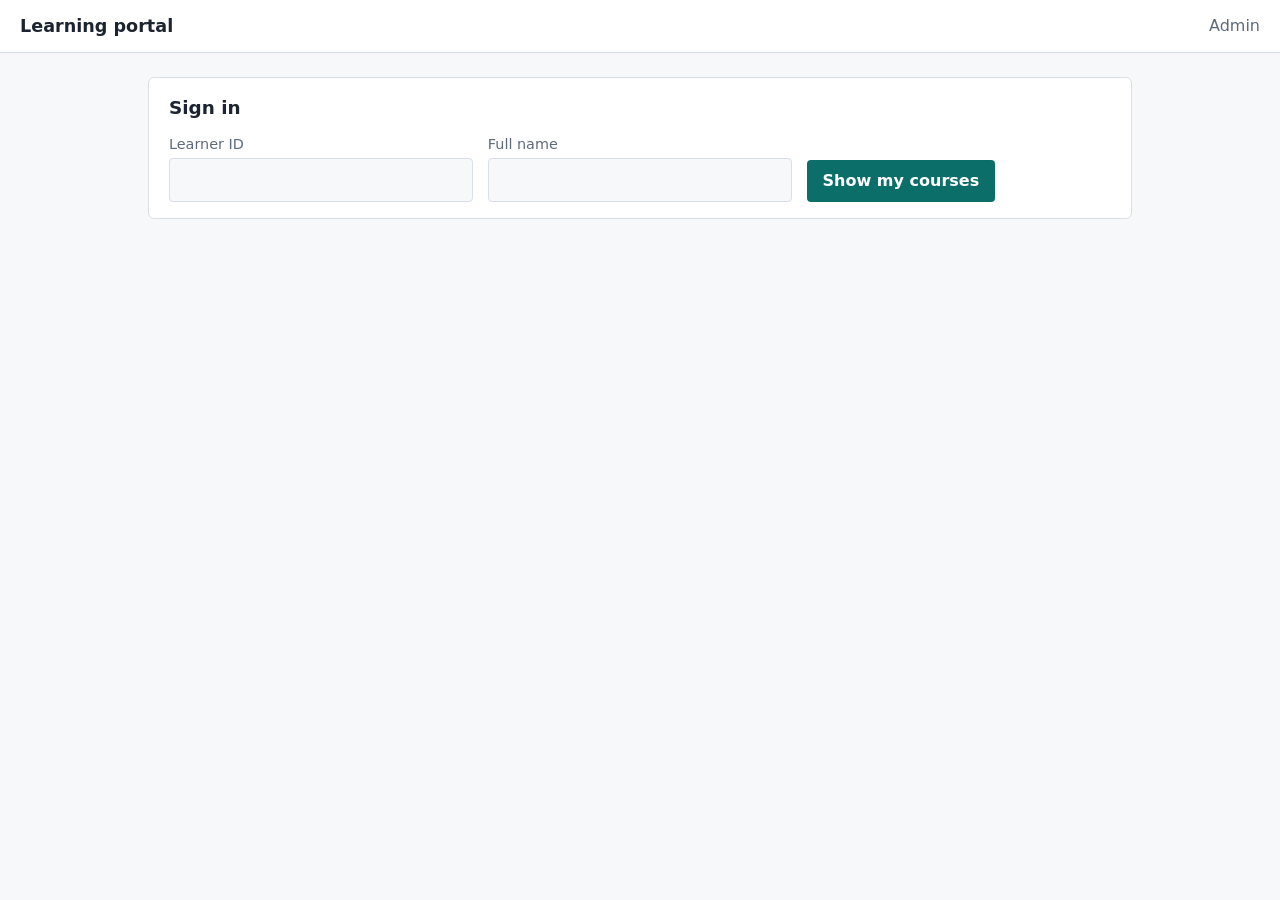
<file: index.html>
<!doctype html>
<html lang="en">
<head>
<meta charset="utf-8">
<meta name="viewport" content="width=device-width, initial-scale=1">
<title>My courses</title>
<link rel="stylesheet" href="css/style.css">
</head>
<body>
<header class="bar">
  <h1>Learning portal</h1>
  <nav><a href="admin.html">Admin</a></nav>
</header>
<main>
  <section id="login" class="panel" hidden>
    <h2 style="margin-top:0">Sign in</h2>
    <form id="loginForm" class="row">
      <div><label for="uid">Learner ID</label><input id="uid" required maxlength="64" autocomplete="username"></div>
      <div><label for="uname">Full name</label><input id="uname" required maxlength="120" autocomplete="name"></div>
      <div><button type="submit">Show my courses</button></div>
    </form>
  </section>

  <section id="app" hidden>
    <div class="toolbar">
      <div><strong id="who"></strong><div class="muted" id="whoId"></div></div>
      <button class="ghost" id="logout" type="button">Switch learner</button>
    </div>
    <h2 style="margin-top:0">Available courses</h2>
    <p class="msg" id="msg"></p>
    <ul class="courses" id="list"></ul>
  </section>
</main>

<script src="js/config.js"></script>
<script src="js/api.js"></script>
<script>
const $ = id => document.getElementById(id);

function showLogin() { $('login').hidden = false; $('app').hidden = true; }

$('loginForm').addEventListener('submit', e => {
  e.preventDefault();
  localStorage.setItem('lms_user', JSON.stringify({ id: $('uid').value.trim(), name: $('uname').value.trim() }));
  load();
});
$('logout').addEventListener('click', () => { localStorage.removeItem('lms_user'); showLogin(); });

async function load() {
  const user = getUser();
  if (!user) return showLogin();
  $('login').hidden = true; $('app').hidden = false;
  $('who').textContent = user.name; $('whoId').textContent = 'ID: ' + user.id;
  $('msg').className = 'msg'; $('msg').textContent = 'Loading courses…';
  try {
    const [courses, mine] = await Promise.all([
      apiGet({ action: 'courses' }),
      apiGet({ action: 'myTracking', userId: user.id })
    ]);
    const byCourse = Object.fromEntries(mine.map(t => [t.CourseID, t]));
    $('msg').textContent = courses.length ? '' : 'No courses have been added yet.';
    $('list').innerHTML = courses.map(c => {
      const t = byCourse[c.CourseID];
      const status = t ? String(t.Status || 'incomplete') : 'not started';
      const score = t && t.Score !== '' ? ` · score ${esc(t.Score)}` : '';
      const label = t ? (status === 'passed' || status === 'completed' ? 'Review' : 'Resume') : 'Launch';
      return `<li class="panel">
        <div><h3>${esc(c.Name)}</h3>
        <span class="badge ${esc(status)}">${esc(status)}</span><span class="muted">${score}</span></div>
        <a class="btn" href="player.html?course=${encodeURIComponent(c.CourseID)}">${label}</a>
      </li>`;
    }).join('');
  } catch (err) {
    $('msg').className = 'msg err';
    $('msg').textContent = 'Could not load courses: ' + err.message;
  }
}
load();
</script>
</body>
</html>
</file>
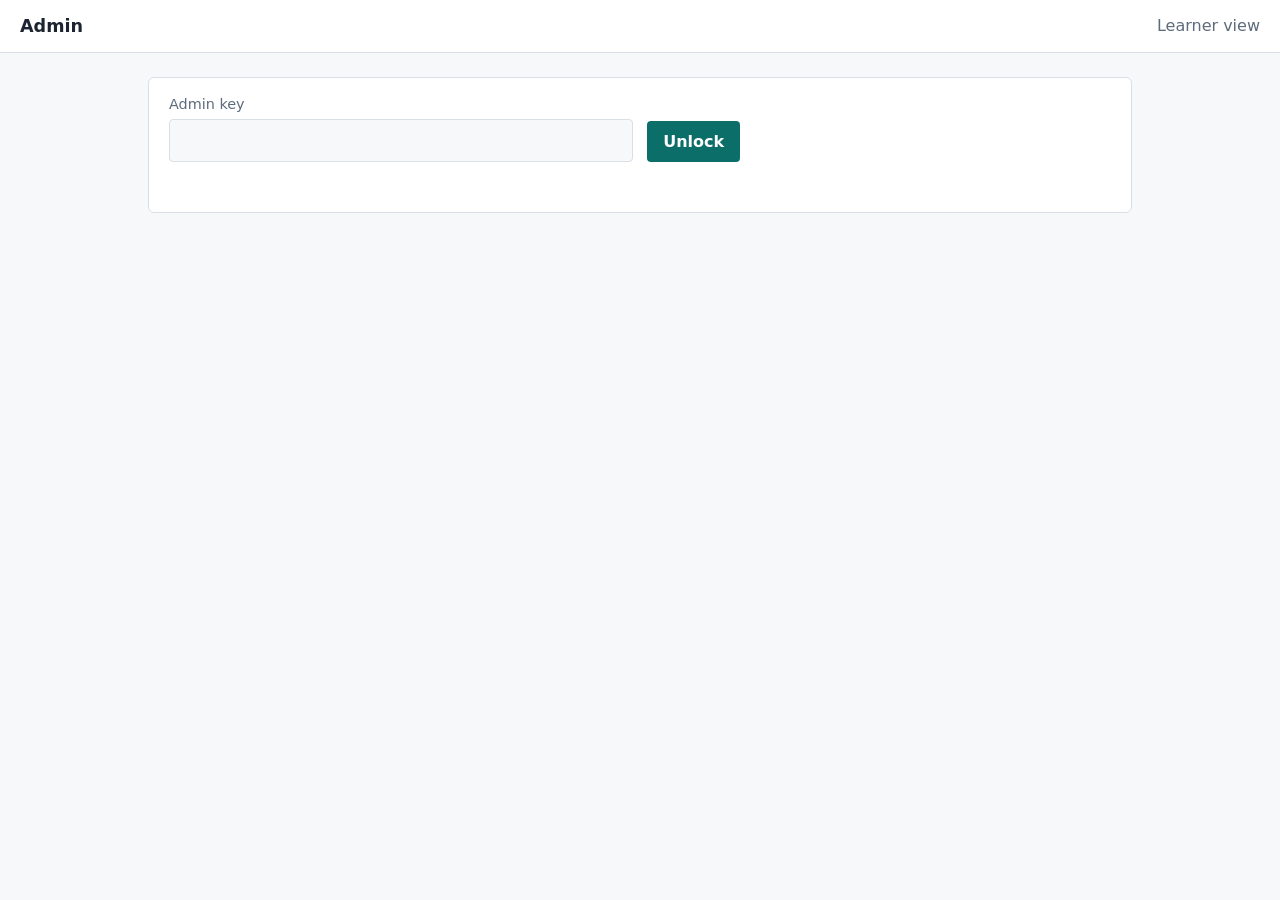
<file: admin.html>
<!doctype html>
<html lang="en">
<head>
<meta charset="utf-8">
<meta name="viewport" content="width=device-width, initial-scale=1">
<title>Admin</title>
<link rel="stylesheet" href="css/style.css">
</head>
<body>
<header class="bar">
  <h1>Admin</h1>
  <nav><a href="index.html">Learner view</a></nav>
</header>
<main>
  <section class="panel">
    <form id="keyForm" class="row">
      <div><label for="key">Admin key</label><input id="key" type="password" required autocomplete="current-password"></div>
      <div><button type="submit">Unlock</button></div>
    </form>
    <p class="msg" id="keyMsg"></p>
  </section>

  <div id="admin" hidden>
    <h2>Register a course</h2>
    <p class="muted">Push the unzipped SCORM package to the repo first, then register it here.</p>
    <form id="courseForm" class="panel row">
      <div><label for="cname">Course name</label><input id="cname" required maxlength="160"></div>
      <div><label for="cfolder">Folder path in repo</label><input id="cfolder" required placeholder="courses/course1"></div>
      <div><label for="clauncher">Launch file</label><input id="clauncher" value="story.html" placeholder="story.html"></div>
      <div><button type="submit">Add course</button></div>
    </form>
    <p class="msg" id="courseMsg"></p>

    <h2>Courses</h2>
    <div class="table-wrap"><table>
      <thead><tr><th>Name</th><th>Folder</th><th>Launch file</th><th>ID</th><th></th></tr></thead>
      <tbody id="courseRows"></tbody>
    </table></div>

    <h2>Learner activity</h2>
    <div class="toolbar">
      <div><label for="filter">Filter</label><input id="filter" placeholder="Name, ID, course or status"></div>
      <button class="ghost" id="refresh" type="button">Refresh</button>
      <button class="ghost" id="csv" type="button">Download CSV</button>
    </div>
    <div class="table-wrap"><table>
      <thead><tr><th>Learner</th><th>ID</th><th>Course</th><th>Status</th><th>Score</th><th>Session time</th><th>Last activity</th></tr></thead>
      <tbody id="rows"></tbody>
    </table></div>
    <p class="msg" id="trackMsg"></p>
  </div>
</main>

<script src="js/config.js"></script>
<script src="js/api.js"></script>
<script>
const $ = id => document.getElementById(id);
let adminKey = sessionStorage.getItem('lms_admin_key') || '';
let tracking = [];

async function unlock(key) {
  $('keyMsg').className = 'msg'; $('keyMsg').textContent = 'Checking…';
  try {
    tracking = (await apiPost({ action: 'adminTracking', adminKey: key })).data;
    adminKey = key; sessionStorage.setItem('lms_admin_key', key);
    $('admin').hidden = false; $('keyMsg').textContent = '';
    renderTracking(); loadCourses();
  } catch (err) {
    $('admin').hidden = true;
    $('keyMsg').className = 'msg err'; $('keyMsg').textContent = err.message;
  }
}
$('keyForm').addEventListener('submit', e => { e.preventDefault(); unlock($('key').value); });
if (adminKey) unlock(adminKey);

async function loadCourses() {
  const courses = await apiGet({ action: 'courses' });
  $('courseRows').innerHTML = courses.map(c => `<tr>
    <td>${esc(c.Name)}</td><td>${esc(c.FolderPath)}</td><td>${esc(c.LaunchFile)}</td><td>${esc(c.CourseID)}</td>
    <td><button class="danger" data-del="${esc(c.CourseID)}">Delete</button></td></tr>`).join('')
    || '<tr><td colspan="5" class="muted">No courses yet.</td></tr>';
}

$('courseRows').addEventListener('click', async e => {
  const id = e.target.dataset.del;
  if (!id || !confirm('Delete this course from the list? Tracking rows are kept.')) return;
  try { await apiPost({ action: 'deleteCourse', adminKey, courseId: id }); loadCourses(); }
  catch (err) { $('courseMsg').className = 'msg err'; $('courseMsg').textContent = err.message; }
});

$('courseForm').addEventListener('submit', async e => {
  e.preventDefault();
  const m = $('courseMsg'); m.className = 'msg'; m.textContent = 'Saving…';
  try {
    await apiPost({ action: 'addCourse', adminKey, name: $('cname').value,
      folderPath: $('cfolder').value, launchFile: $('clauncher').value });
    m.className = 'msg ok'; m.textContent = 'Course added.';
    $('courseForm').reset(); $('clauncher').value = 'story.html'; loadCourses();
  } catch (err) { m.className = 'msg err'; m.textContent = err.message; }
});

function renderTracking() {
  const q = $('filter').value.toLowerCase();
  const rows = tracking.filter(t => !q || Object.values(t).join(' ').toLowerCase().includes(q))
    .sort((a, b) => String(b.LastUpdated).localeCompare(String(a.LastUpdated)));
  $('rows').innerHTML = rows.map(t => `<tr>
    <td>${esc(t.Name)}</td><td>${esc(t.UserID)}</td><td>${esc(t.Course)}</td>
    <td><span class="badge ${esc(t.Status)}">${esc(t.Status)}</span></td>
    <td>${esc(t.Score)}</td><td>${esc(t.SessionTime)}</td>
    <td>${t.LastUpdated ? esc(new Date(t.LastUpdated).toLocaleString()) : ''}</td></tr>`).join('');
  $('trackMsg').textContent = rows.length ? '' : 'No learner activity matches.';
}
$('filter').addEventListener('input', renderTracking);
$('refresh').addEventListener('click', () => unlock(adminKey));

$('csv').addEventListener('click', () => {
  const cols = ['Name', 'UserID', 'Course', 'Status', 'Score', 'SessionTime', 'TotalTime', 'FirstAccess', 'LastUpdated'];
  const cell = v => '"' + String(v ?? '').replace(/"/g, '""') + '"';
  const csv = [cols.join(',')].concat(tracking.map(t => cols.map(c => cell(t[c])).join(','))).join('\n');
  const a = document.createElement('a');
  a.href = URL.createObjectURL(new Blob([csv], { type: 'text/csv' }));
  a.download = 'tracking.csv'; a.click();
});
</script>
</body>
</html>
</file>
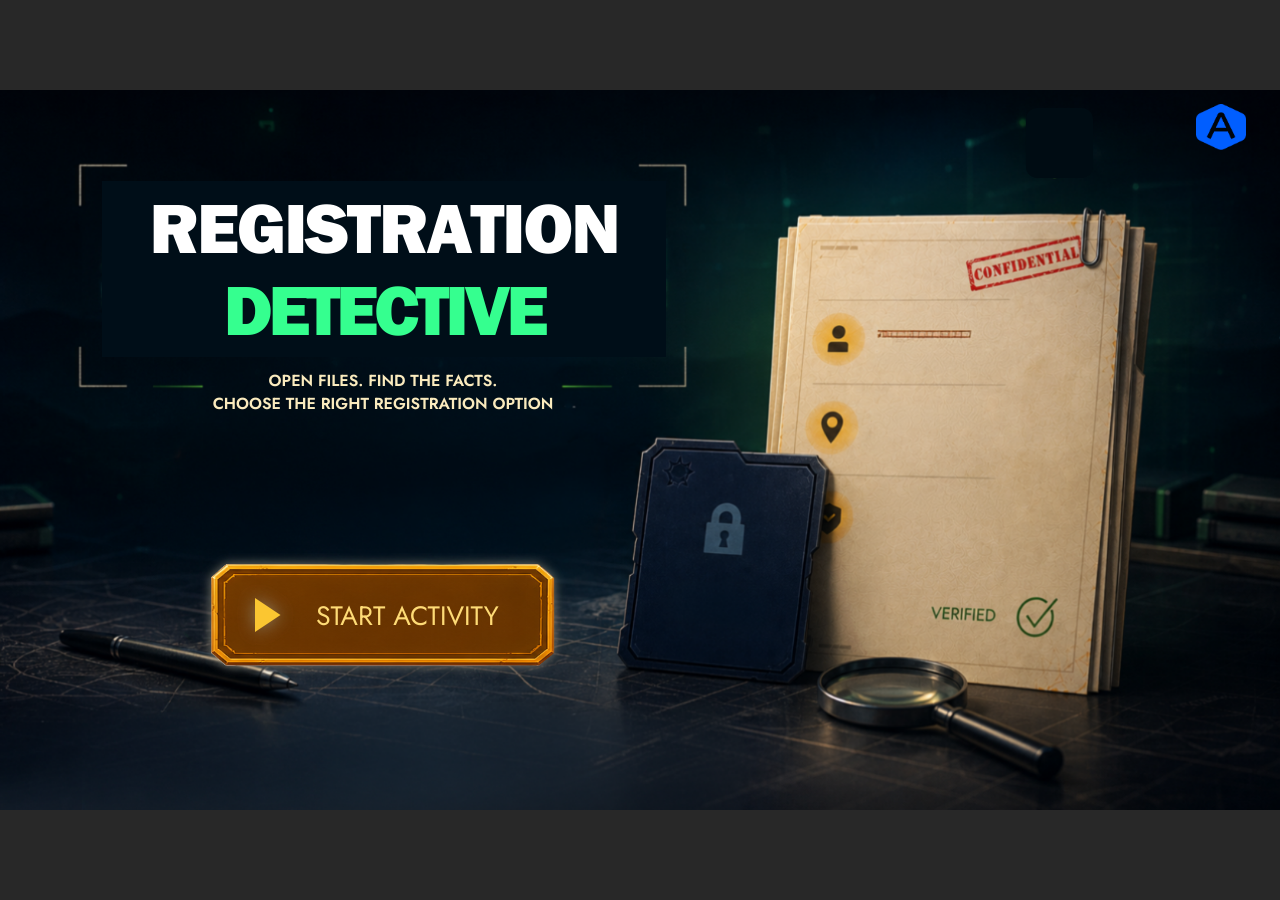
<file: courses/power/story.html>
﻿<!doctype html>
<html lang="en-US">
<head>
  <meta charset="utf-8">
  <!-- Created using Storyline 360 x64 - http://www.articulate.com  -->
  <!-- version: 3.127.38181.0 -->
  <title>Registration Game</title>
  <meta http-equiv="x-ua-compatible" content="IE=edge"/>
  <meta name="viewport" content="width=device-width,initial-scale=1,user-scalable=no,shrink-to-fit=no,minimal-ui"/>
  <meta name="apple-mobile-web-app-capable" content="yes"/>
  <style>
    html, body { height: 100%; padding: 0; margin: 0 }
    #app { height: 100%; width: 100%; }
  </style>

  <script>
    window.DS = {};
    window.globals = {
      DATA_PATH_BASE: '',
      HAS_FRAME: true,
      HAS_SLIDE: true,

      lmsPresent: false,
      tinCanPresent: false,
      cmi5Present: false,
      aoSupport: false,
      scale: 'Scaled',
      captureRc: false,
      browserSize: 'optimal',
      bgColor: '#282828',
      features: 'DropInBase,EngagePromiseUpgrade,JsInteractions,Localization,LocalizationImage,PlayerMemoryEnhancements,SlideLevelScale,SlidePromiseUpgrade,StartupPromiseUpgrade',
      themeName: 'unified',
      preloaderColor: '#FFFFFF',
      suppressAnalytics: false,
      productChannel: 'stable',
      publishSource: 'storyline',
      aid: 'auth0|5ce270ef3f04a40e1c423951',
      cid: 'bea83e0d-707a-46c9-b6b1-9f0d6c22c1bf',
      playerVersion: '3.127.38181.0',
      publishTimestamp: '2026-10-16T15:14:09.0366001Z',
      maxIosVideoElements: 10,
      connectionSettings: { message: 'You%20are%20offline.%20Trying%20to%20reconnect...', useDarkTheme: false, mode: 'disabled' },
      hasFeature: function(feature) {
        return this.features.split(',').includes(feature);
      },
      
      parseParams: function(qs) {
        if (window.globals.parsedParams != null) {
          return window.globals.parsedParams;
        }
        qs = (qs || window.location.search.substr(1)).split('+').join(' ');
        var params = {},
            tokens,
            re = /[?&]?([^=]+)=([^&]*)/g;

        while (tokens = re.exec(qs)) {
          params[decodeURIComponent(tokens[1]).trim()] =
            decodeURIComponent(tokens[2]).trim();
        }
        window.globals.parsedParams = params;
        return params;
      }

    };

    if (window.flagsUnderTest != null) {
      window.globals.features = window.flagsUnderTest.reduce((accum, feature) => {
        if (!accum.includes(feature)) {
          accum.push(feature);
        }
        return accum;
      }, window.globals.features.split(',')).join();
    }
  </script>
  <script>
    var isIe11 = ('ActiveXObject' in window || window.MSBlobBuilder != null)
      && window.msCrypto != null && !window.ActiveXObject;
    if (isIe11) {
      window.globals.unsupportedBrowser = true;
      document.write(atob('[base64]'));
    }
  </script>

  <script>
    if (window.globals.hasFeature('Localization')) {
      
      
    }
  </script>

  
  
  <script>window.THREE = { };</script>
  
</head>
<body style="background: #282828" class="cs-HTML theme-unified">
  <!-- 360 -->
  <script>!function(){var e,i=/iPhone/i,o=/iPod/i,n=/iPad/i,t=/\biOS-universal(?:.+)Mac\b/i,r=/\bAndroid(?:.+)Mobile\b/i,a=/Android/i,d=/(?:SD4930UR|\bSilk(?:.+)Mobile\b)/i,p=/Silk/i,l=/Windows Phone/i,u=/\bWindows(?:.+)ARM\b/i,b=/BlackBerry/i,s=/BB10/i,c=/Opera Mini/i,f=/\b(CriOS|Chrome)(?:.+)Mobile/i,h=/Mobile(?:.+)Firefox\b/i,v=function(e){return void 0!==e&&"MacIntel"===e.platform&&"number"==typeof e.maxTouchPoints&&e.maxTouchPoints>1&&"undefined"==typeof MSStream};e=function(e){var m={userAgent:"",platform:"",maxTouchPoints:0};e||"undefined"==typeof navigator?"string"==typeof e?m.userAgent=e:e&&e.userAgent&&(m={userAgent:e.userAgent,platform:e.platform,maxTouchPoints:e.maxTouchPoints||0}):m={userAgent:navigator.userAgent,platform:navigator.platform,maxTouchPoints:navigator.maxTouchPoints||0};var g=m.userAgent,y=g.split("[FBAN");void 0!==y[1]&&(g=y[0]),void 0!==(y=g.split("Twitter"))[1]&&(g=y[0]);var A=function(e){return function(i){return i.test(e)}}(g),w={apple:{phone:A(i)&&!A(l),ipod:A(o),tablet:!A(i)&&(A(n)||v(m))&&!A(l),universal:A(t),device:(A(i)||A(o)||A(n)||A(t)||v(m))&&!A(l)},amazon:{phone:A(d),tablet:!A(d)&&A(p),device:A(d)||A(p)},android:{phone:!A(l)&&A(d)||!A(l)&&A(r),tablet:!A(l)&&!A(d)&&!A(r)&&(A(p)||A(a)),device:!A(l)&&(A(d)||A(p)||A(r)||A(a))||A(/\bokhttp\b/i)},windows:{phone:A(l),tablet:A(u),device:A(l)||A(u)},other:{blackberry:A(b),blackberry10:A(s),opera:A(c),firefox:A(h),chrome:A(f),device:A(b)||A(s)||A(c)||A(h)||A(f)},any:!1,phone:!1,tablet:!1};return w.any=w.apple.device||w.android.device||w.windows.device||w.other.device,w.phone=w.apple.phone||w.android.phone||w.windows.phone,w.tablet=w.apple.tablet||w.android.tablet||w.windows.tablet,w}(),"object"==typeof exports&&"undefined"!=typeof module?module.exports=e:"function"==typeof define&&define.amd?define((function(){return e})):this.isMobile=e}();
    window.isMobile.apple.tablet = window.isMobile.apple.tablet ||
      (navigator.platform === 'MacIntel' && navigator.maxTouchPoints > 1);
    window.isMobile.apple.device = window.isMobile.apple.device || window.isMobile.apple.tablet;
    window.isMobile.tablet = window.isMobile.tablet || window.isMobile.apple.tablet;
    window.isMobile.any = window.isMobile.any || window.isMobile.apple.tablet;
  </script>

  <div id="focus-sink" tabindex="-1"></div>

  <div id="preso"></div>
  <script>
    (function() {

      var classTypes = [ 'desktop', 'mobile', 'phone', 'tablet' ];

      var addDeviceClasses = function(prefix, testObj) {
        var curr, i;
        for (i = 0; i < classTypes.length; i++) {
          curr = classTypes[i];
          if (testObj[curr]) {
            document.body.classList.add(prefix + curr);
          }
        }
      };

      var params = window.globals.parseParams(),
          isDevicePreview = params.devicepreview === '1',
          isPhoneOverride = params.deviceType === 'phone' || (isDevicePreview && params.phone == '1'),
          isTabletOverride = (params.deviceType === 'tablet' || isDevicePreview) && !isPhoneOverride,
          isMobileOverride = isPhoneOverride || isTabletOverride;

      var deviceView = {
        desktop: !window.isMobile.any && !isMobileOverride,
        mobile: window.isMobile.any || isMobileOverride,
        phone: isPhoneOverride || (window.isMobile.phone && !isTabletOverride),
        tablet: isTabletOverride || window.isMobile.tablet
      };

      window.globals.deviceView = deviceView;
      window.isMobile.desktop = !window.isMobile.any;
      window.isMobile.mobile = window.isMobile.any;

      addDeviceClasses('view-', deviceView);

    })();
  </script>
  
  <script src='story_content/triggers.js' type=text/javascript></script>
<script src='story_content/user.js' type=text/javascript></script>
  <div class="slide-loader"></div>

  <script>
    var doc = document, loader = doc.body.querySelector('.slide-loader'); [ 1, 2, 3 ].forEach(function(n) { var d = doc.createElement('div'); d.style.backgroundColor = window.globals.preloaderColor; d.classList.add('mobile-loader-dot'); d.classList.add('dot' + n); loader.appendChild(d); });
  </script>

  <div class="mobile-load-title-overlay" style="display: none">
    <div class="mobile-load-title">Registration Game</div>
  </div>

  <div class="mobile-chrome-warning"></div>

  
<style>
  .warn-connection-dialog {
    display: none;
    background: transparent;
    pointer-events: all;
    position: fixed;
    left: 0;
    top: 0;
    width: 100%;
    height: 100%;
    z-index: 999;
  }

  .warn-connection-content {
    pointer-events: all;
    border-radius: 4px;
    background: white;
    border: 1px solid #E7E7E7;
    color: #333333;
    box-shadow: 0 2px 4px rgba(0, 0, 0, 0.25);
    transition: all 150ms ease-out;
    position: absolute;
    white-space: nowrap;
  }

  .view-phone.is-landscape .warn-connection-content {
    left: 23px;
    bottom: 23px;
  }

  .view-tablet.is-landscape .warn-connection-content {
    left: 50%;
    top: 20px;
    transform: translateX(-50%);
  }

  .view-mobile.is-portrait .warn-connection-content {
    transform: translate(-50%, calc(-100% - 15px));
  }

  .warn-connection-content p {
    display: inline-block;
    margin: 0 8px 0 0;
    line-height: 33px;
    font-size: 11px;
  }

  .warn-connection-content svg {
    position: relative;
    vertical-align: middle;
    margin: 0 2px 2px 8px;
  }

  .view-desktop .warn-connection-content {
    left: 1.5em;
    bottom: 1.5em;
  }

  .view-desktop .warn-connection-content p {
    font-size: 1.1em;
  }

  .is-offline .warn-connection-dialog {
    display: block;
  }

  .is-offline .cs-panel * {
    pointer-events: none !important;
  }

  .is-offline .cs-panel {
    pointer-events: all !important;
  }

  .is-offline #nav-controls * {
    pointer-events: none !important;
  }

  .is-offline #nav-controls {
    pointer-events: all !important;
  }
</style>

<div class="warn-connection-dialog" role="alertdialog" aria-modal="true" tabindex="0" aria-labelledby="warn-connection-message">
  <div class="warn-connection-content">
    <svg width="17" height="15" viewBox="0 0 17 15" xmlns="http://www.w3.org/2000/svg">
      <path fill="#8F0000" stroke="white" d="M16.07,12.98 L15.88,12.23 L9.51,1.21 C8.97,0.26,7.6,0.26,7.06,1.21 L0.69,12.23 C0.15,13.16,0.81,14.36,1.91,14.36 H14.65 C15.47,14.36,16.05,13.7,16.07,12.98 Z"/>
      <path fill="white" stroke="white" d="M8.58,5.5 C8.35,5.28,8.5,5.35,8.21,5.32 C8.09,5.35,7.97,5.49,7.96,5.67 C7.97,5.79,7.98,5.92,7.98,6.04 L7.98,6.04 C7.99,6.17,8,6.31,8.01,6.43 L8.01,6.44 C8.03,6.92,8.06,7.41,8.09,7.9 L8.09,7.9 C8.12,8.39,8.14,8.88,8.17,9.37 C8.17,9.39,8.18,9.42,8.2,9.44 C8.23,9.46,8.25,9.47,8.28,9.47 C8.31,9.47,8.34,9.46,8.35,9.44 C8.37,9.43,8.38,9.4,8.39,9.35 L8.39,9.34 C8.39,9.24,8.4,9.15,8.4,9.05 L8.4,9.05 C8.41,8.96,8.41,8.86,8.42,8.75 C8.43,8.44,8.45,8.12,8.47,7.81 L8.47,7.81 C8.49,7.49,8.51,7.18,8.53,6.87 C8.55,6.46,8.56,6.05,8.59,5.64 L8.6,5.62 C8.6,5.57,8.59,5.53,8.58,5.5 L8.21,5.32 Z"/>
      <circle fill="white" stroke="white" cx="8.3" cy="11.35" r="0.3"/>
    </svg>
    <p id="warn-connection-message">You are offline. Trying to reconnect...</p>
  </div>
</div>

<script>
  (function() {
    window.DS.connection = {
      warningShown: false,
      assets: {},
      loadingAssetGroup: false,
      retryDelay: 500
    };

    var connectionSettings = window.globals.connectionSettings || {};

    var useConnectionMessages = window.AbortController != null &&
      window.location.protocol != 'file:' &&
      connectionSettings.mode === 'normal';

    window.DS.connection.useConnectionMessages = useConnectionMessages;

    var assetCount = 0;
    var checkLoadedId;


    if (useConnectionMessages && connectionSettings != null) {
      var contentEl = document.querySelector('.warn-connection-content');
      var messageEl = contentEl.querySelector('p');

      if (connectionSettings.useDarkTheme) {
        contentEl.style.borderColor = '#BABBBA';
        contentEl.style.backgroundColor = '#282828';
        contentEl.style.color = '#FFFFFF';
      }

      if (connectionSettings.message != null) {
        messageEl.textContent = window.decodeURIComponent(connectionSettings.message);
      }
    }

    function checkAssetsReady() {
      for (var i in DS.connection.assets) {
        if (!DS.connection.assets[i].success) {
          return false;
        }
      }
      return true;
    }

    function stopAssetGroup() {
      if (!useConnectionMessages) { return; }

      assetCount = 0;

      DS.connection.oldAssetGroup = DS.connection.assets;
      DS.connection.assets = {};
      DS.connection.loadingAssetGroup = false;
      clearInterval(checkLoadedId);
    }

    function startAssetGroup() {
      if (!useConnectionMessages) { return; }
      var ticks = 0;
      clearInterval(checkLoadedId);
      checkLoadedId = setInterval(function() {
        var loaded = 0;
        if (assetCount === 0 && loaded === 0) {
          clearInterval(checkLoadedId);
          return;
        }

        for (var i in DS.connection.assets) {
          if (DS.connection.assets[i].success) {
            loaded++;
          }
        }

        if (assetCount === loaded && checkAssetsReady()) {
          for (var i in DS.connection.assets) {
            if (DS.connection.assets[i].action) {
              DS.connection.assets[i].action();
            }
          }
          hideWarning();
          stopAssetGroup();
        }
      }, 100)
    }

    function requiredAsset(url, action, retry, type) {
      if (!useConnectionMessages) { return; }
      if (DS.connection.assets[url]) { return; }

      DS.connection.assets[url] = {
        success: false, action: action, retry: retry, type: type
      };
      assetCount = Object.keys(DS.connection.assets).length;
      if (!DS.connection.loadingAssetGroup) {
        startAssetGroup();
      }
      DS.connection.loadingAssetGroup = true;
    }

    function assetLoaded(url) {
      if (!useConnectionMessages) { return; }
      if (DS.connection.assets[url]) {
        DS.connection.assets[url].success = true;
      }
    }

    function assetFailed(url) {
      if (!useConnectionMessages) { return; }
      if (!DS.connection.assets[url]) {
        if (/\.js$/.test(url) && url.indexOf('transcripts') === -1) {
          setTimeout(function() {
            if (DS.connection.lastSlideLoaded != null) {
              DS.connection.lastSlideLoaded();
            }
          }, DS.connection.retryDelay);
        }
        return;
      }
      if (!DS.connection.warningShown) { showWarning(); }
      if (DS.connection.assets[url].retry) {
        setTimeout(function() {
          if (!DS.connection.assets[url].success) {
            DS.connection.assets[url].retry()
          }
        }, DS.connection.retryDelay);
      }
    }

    function hideWarning() {
      document.body.classList.remove('is-offline');
      DS.connection.warningShown = false;
      enableKeys();
    }
    DS.connection.hideWarning = hideWarning

    function showWarning(btn) {
      document.body.classList.add('is-offline')
      DS.connection.warningShown = true;
      updateWarningPosition();
      disableKeys();
    }

    function updateWarningPosition() {
      if (!DS.connection.warningShown) {
        return;
      }

      var isPortrait = document.body.classList.contains('is-portrait');
      var isMobile = document.body.classList.contains('view-mobile');
      var warningEl = document.querySelector('.warn-connection-content');

      if (isPortrait && isMobile) {
        var slide = document.querySelector('.primary-slide');
        var slideRect = slide != null
          ? slide.getBoundingClientRect()
          : { top: window.innerHeight, left: 0, width: window.innerWidth };

        warningEl.style.top = `${slideRect.top}px`
        warningEl.style.left = `${slideRect.left + slideRect.width / 2}px`
      } else {
        warningEl.style.top = null;
        warningEl.style.left = null;
      }

      window.requestAnimationFrame(updateWarningPosition);
    }

    function onDisableKeyDown(e) {
      e.preventDefault();
      e.stopImmediatePropagation();
    }

    function onDisableKeyUp(e) {
      e.preventDefault();
      e.stopImmediatePropagation();
    }

    var accStyle = document.createElement('style');
    var warnDialogEl = document.querySelector('.warn-connection-dialog');

    function disableKeys() {
      if (DS.views && DS.views.nsStack && DS.views.nsStack.length === 1) {
        DS.views.nsStack[0].tabReachable = false
        DS.views.nsStack[0].updateTabIndex(true);
      }

      accStyle.innerHTML = '.acc-shadow-dom { display: none; }';
      document.body.appendChild(accStyle);

      warnDialogEl.parentNode.append(warnDialogEl);
      warnDialogEl.focus();
    }

    function enableKeys() {
      accStyle.remove();
      if (DS.views && DS.views.nsStack && DS.views.nsStack.length === 1 && DS.views.nsStack[0].name === '_frame') {
        DS.views.nsStack[0].tabReachable = true;
        DS.views.nsStack[0].updateTabIndex();
      }
    }

    // these will all be noops if the feature flag isn't set in
    // the data and `window.globals.features`
    DS.connection.requiredAsset = requiredAsset;
    DS.connection.assetLoaded = assetLoaded;
    DS.connection.assetFailed = assetFailed;
    DS.connection.stopAssetGroup = stopAssetGroup;
    DS.connection.startAssetGroup = startAssetGroup;
  })();
</script>


  <script>
    
    if (window.autoSpider && window.vInterfaceObject) {
      document.querySelector('.mobile-load-title-overlay').style.display = 'none';
    }
  </script>

  

  <link rel="stylesheet" href="html5/data/css/output.min.css" data-noprefix/>
</body>
<script src="html5/lib/scripts/bootstrapper.min.js"></script>
</html>
</file>
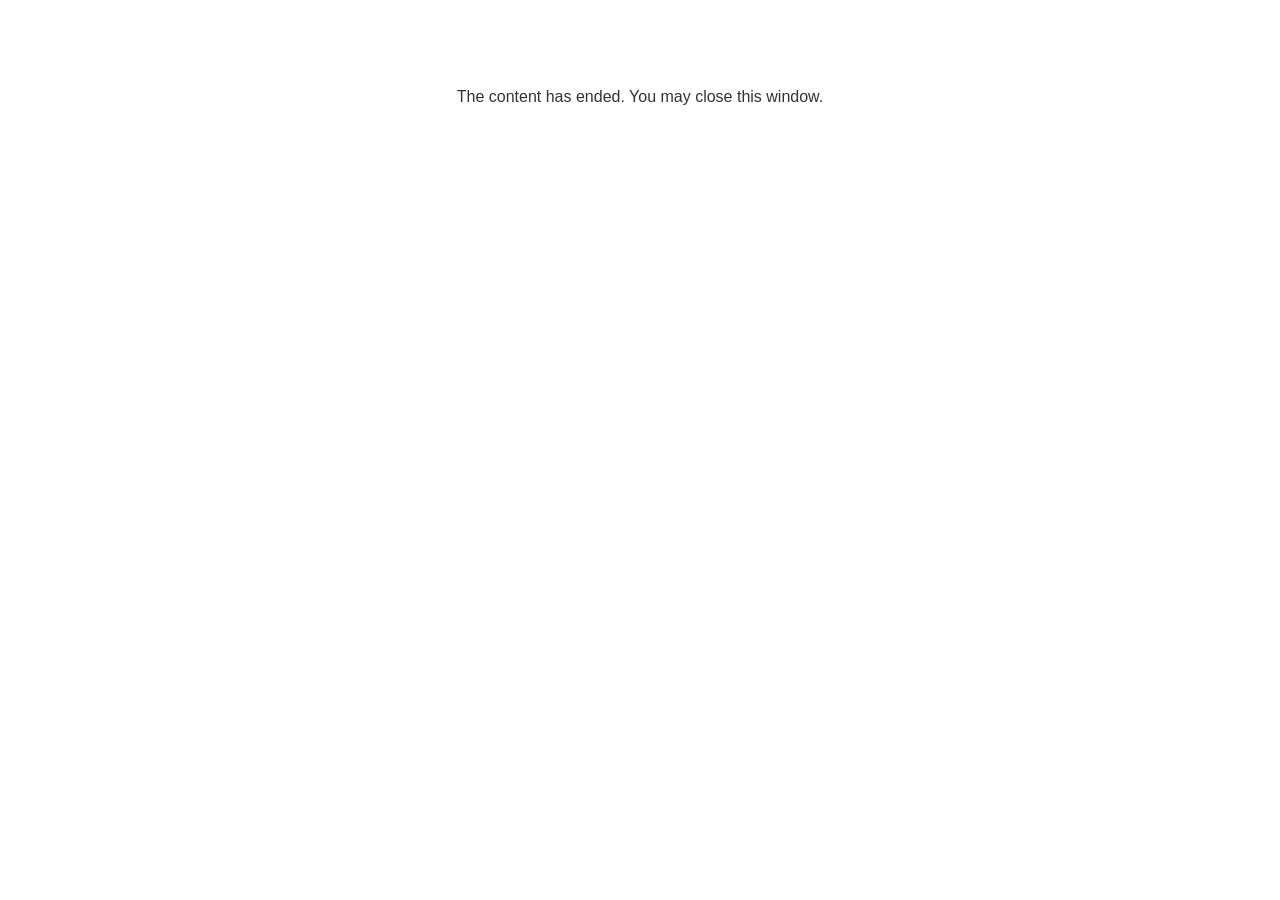
<file: courses/power/lms/goodbye.html>
<!doctype html>
<html>
<body style="background-color: #ffffff;">

<p role="alert" style="color: #333333;font-family: Lato, articulate, tahoma, arial;font-size: medium;text-align: center;">
<br><br><br><br>
The content has ended. You may close this window.
</p>

</body>
</html>
</file>
<file: css/style.css>
:root {
  --ink: #1b2430; --muted: #5d6b7c; --line: #d9dfe7; --bg: #f6f8fa; --panel: #fff;
  --accent: #0b6e69; --accent-ink: #fff; --warn: #a3470f; --ok: #1a7a3c; --bad: #b3261e;
}
@media (prefers-color-scheme: dark) {
  :root { --ink: #e6ebf1; --muted: #9aa8b8; --line: #2c3745; --bg: #11161c; --panel: #181f27;
          --accent: #3fb8af; --accent-ink: #08201e; --warn: #e59a63; --ok: #5fcf88; --bad: #ff8a80; }
}
* { box-sizing: border-box; }
body { margin: 0; font: 16px/1.5 system-ui, -apple-system, "Segoe UI", sans-serif; color: var(--ink); background: var(--bg); }
header.bar { display: flex; align-items: center; justify-content: space-between; gap: 1rem; padding: .8rem 1.25rem; background: var(--panel); border-bottom: 1px solid var(--line); }
header.bar h1 { margin: 0; font-size: 1.1rem; }
header.bar nav a { color: var(--muted); margin-left: 1rem; text-decoration: none; }
header.bar nav a:hover, header.bar nav a:focus-visible { color: var(--accent); text-decoration: underline; }
main { max-width: 64rem; margin: 0 auto; padding: 1.5rem 1.25rem 3rem; }
h2 { font-size: 1.15rem; margin: 2rem 0 .75rem; }
.panel { background: var(--panel); border: 1px solid var(--line); border-radius: 6px; padding: 1rem 1.25rem; }
label { display: block; font-size: .9rem; color: var(--muted); margin-bottom: .2rem; }
input { width: 100%; padding: .55rem .65rem; font: inherit; color: var(--ink); background: var(--bg); border: 1px solid var(--line); border-radius: 4px; }
input:focus-visible, button:focus-visible, a:focus-visible { outline: 2px solid var(--accent); outline-offset: 2px; }
.row { display: grid; gap: .9rem; grid-template-columns: repeat(auto-fit, minmax(14rem, 1fr)); align-items: end; }
button, .btn { display: inline-block; padding: .55rem 1rem; font: inherit; font-weight: 600; color: var(--accent-ink); background: var(--accent); border: 0; border-radius: 4px; cursor: pointer; text-decoration: none; text-align: center; }
button.ghost { background: transparent; color: var(--accent); border: 1px solid var(--accent); }
button.danger { background: transparent; color: var(--bad); border: 1px solid var(--bad); }
button:disabled { opacity: .5; cursor: default; }
.msg { margin: .75rem 0 0; min-height: 1.4em; font-size: .95rem; }
.msg.err { color: var(--bad); } .msg.ok { color: var(--ok); }
.table-wrap { overflow-x: auto; border: 1px solid var(--line); border-radius: 6px; background: var(--panel); }
table { width: 100%; border-collapse: collapse; font-size: .93rem; }
th, td { padding: .6rem .8rem; text-align: left; border-bottom: 1px solid var(--line); white-space: nowrap; }
th { color: var(--muted); font-weight: 600; background: var(--bg); }
tr:last-child td { border-bottom: 0; }
.badge { padding: .1rem .5rem; border-radius: 99px; border: 1px solid var(--line); font-size: .85rem; }
.badge.passed, .badge.completed { color: var(--ok); border-color: var(--ok); }
.badge.failed { color: var(--bad); border-color: var(--bad); }
.badge.incomplete, .badge.browsed { color: var(--warn); border-color: var(--warn); }
.courses { display: grid; gap: .9rem; grid-template-columns: repeat(auto-fill, minmax(17rem, 1fr)); padding: 0; list-style: none; margin: 0; }
.courses li { display: flex; flex-direction: column; gap: .75rem; justify-content: space-between; }
.courses h3 { margin: 0 0 .3rem; font-size: 1.05rem; }
.muted { color: var(--muted); font-size: .9rem; }
.toolbar { display: flex; gap: .6rem; flex-wrap: wrap; align-items: end; margin-bottom: .75rem; }
.toolbar > div { flex: 1 1 14rem; }
body.player { height: 100vh; display: flex; flex-direction: column; }
body.player iframe { flex: 1; width: 100%; border: 0; background: #fff; }
#saveState { font-size: .85rem; color: var(--muted); }
</file>
